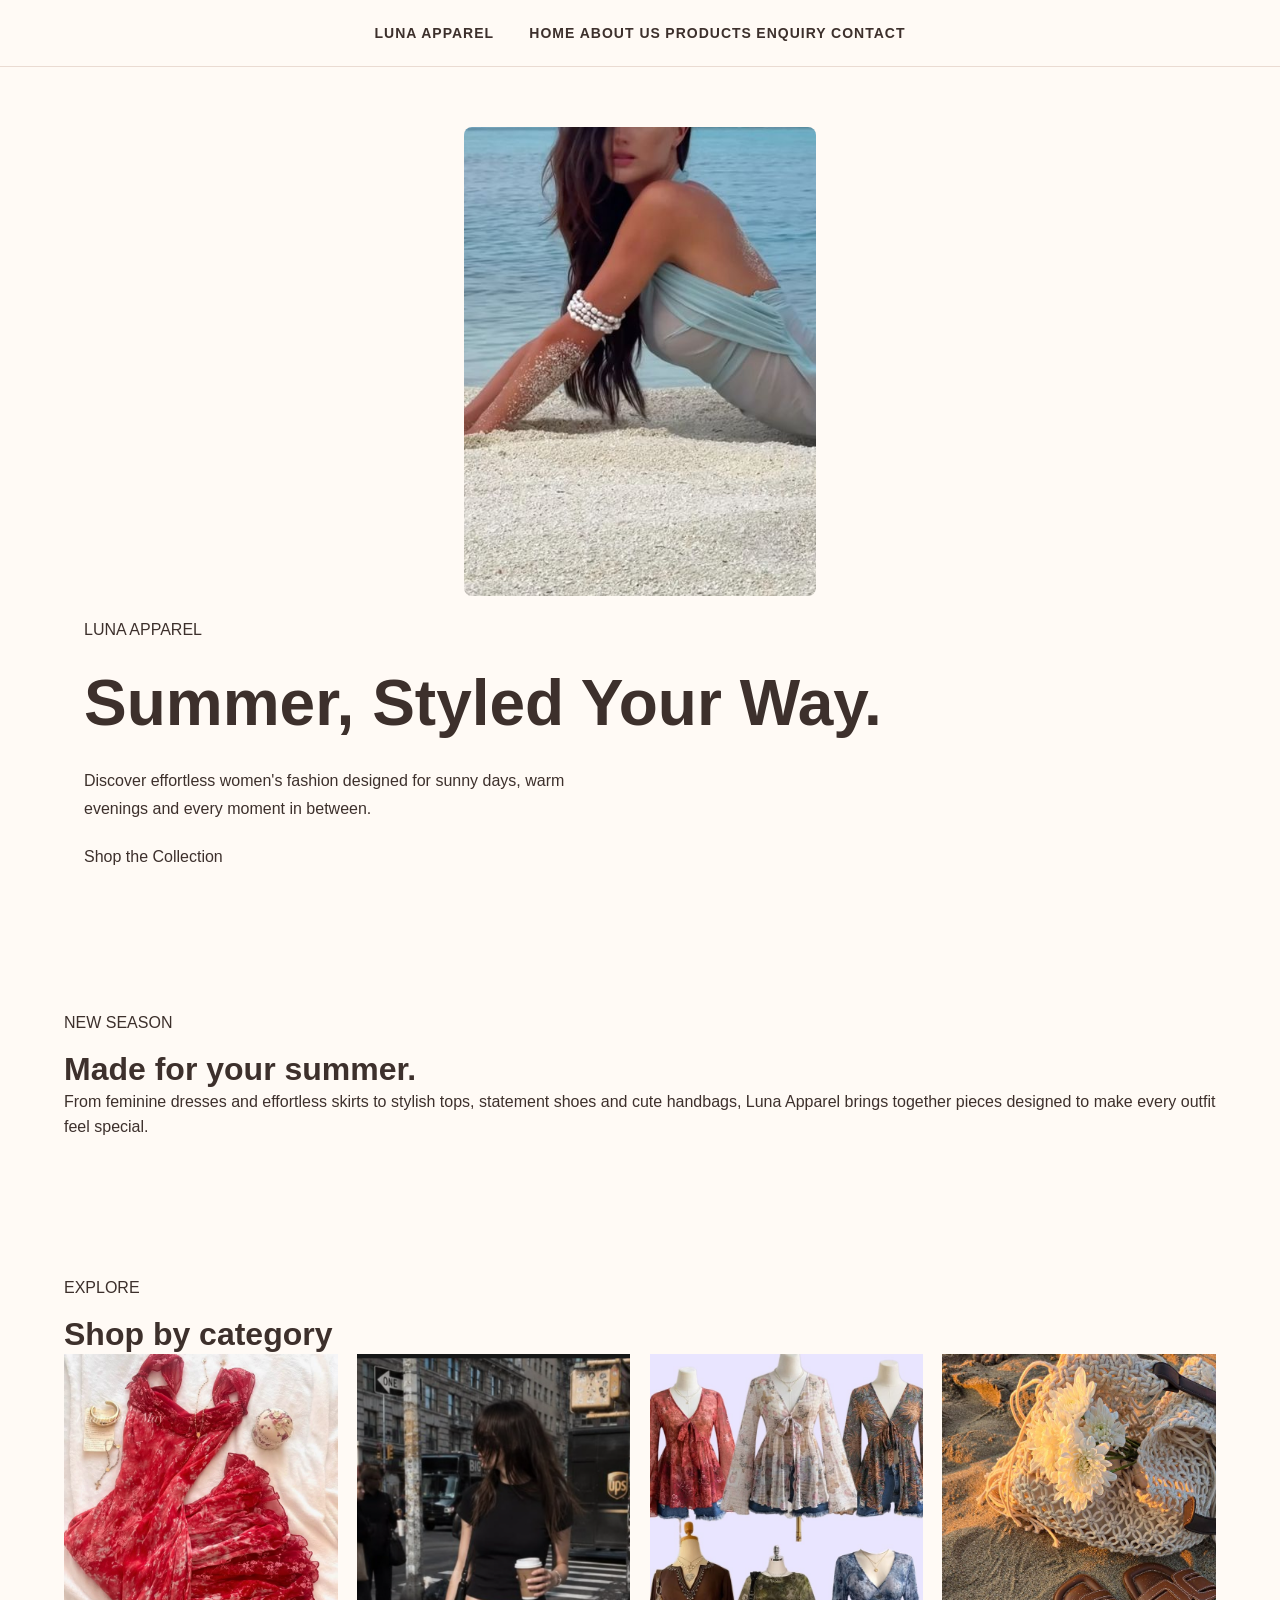
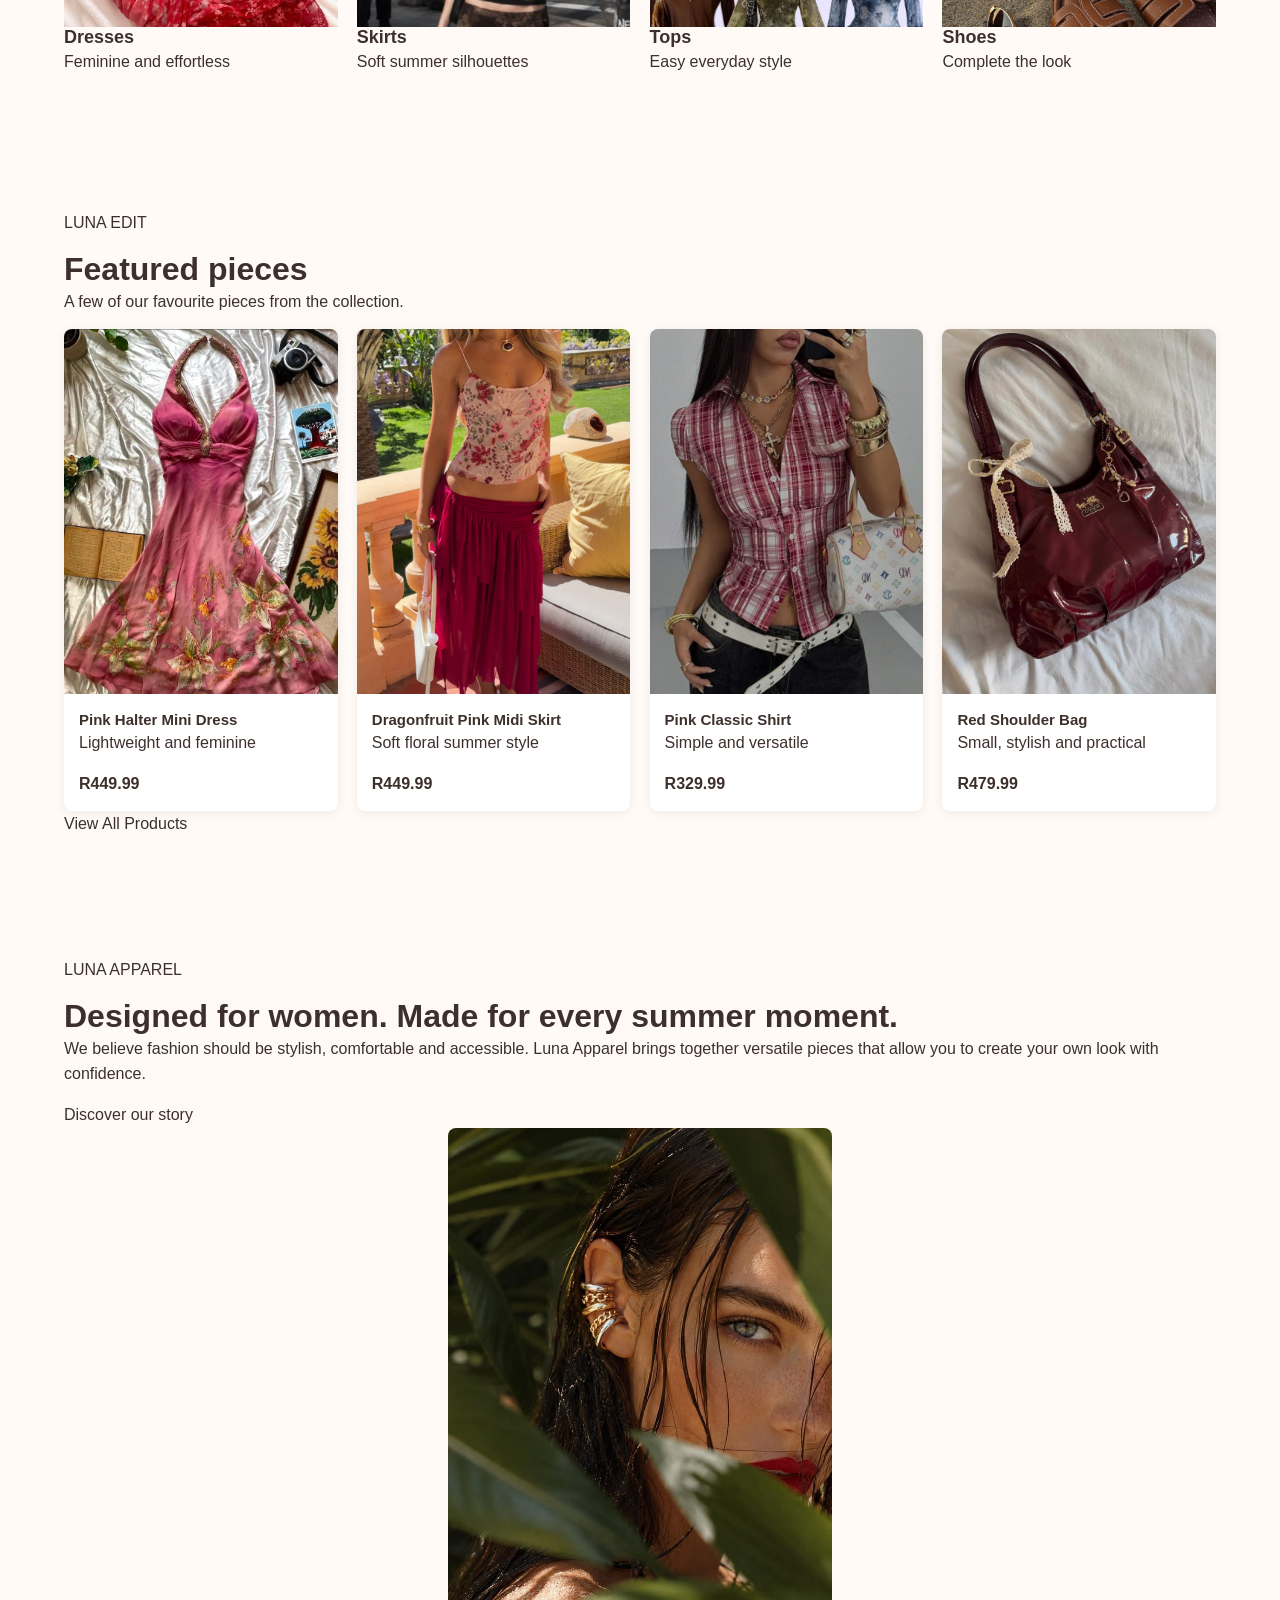
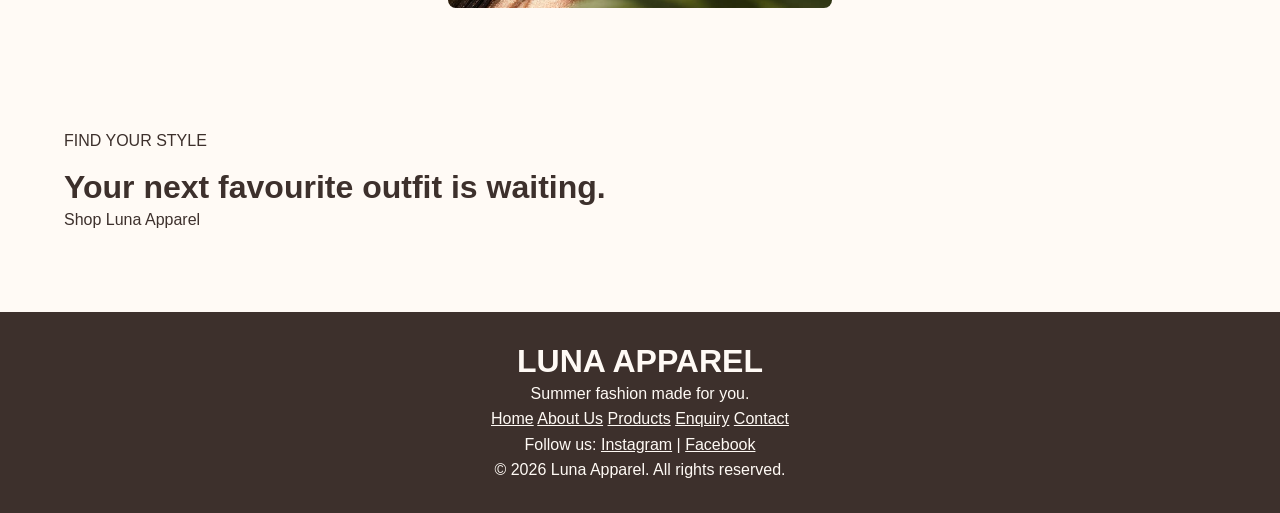
<file: index.html>
<!DOCTYPE html>
<html lang="en">
<head>
    <meta charset="UTF-8">
    <meta name="viewport" content="width=device-width, initial-scale=1.0">

    <title>Luna Apparel | Women's Summer Fashion & Clothing</title>

    <meta name="description" content="Discover stylish women's summer fashion at Luna Apparel. Shop feminine dresses, skirts, tops, shoes and handbags for every occasion.">

    <meta name="keywords" content="Luna Apparel, women's fashion, summer clothing, women's dresses, skirts, summer tops, shoes, handbags">

    <meta name="author" content="Luna Apparel">

    <meta name="robots" content="index, follow">

    <link rel="stylesheet" href="Style.css">
</head>

<body>

    <header class="site-header">
        <nav class="navbar">
            <a href="index.html" class="logo">LUNA APPAREL</a>

            <div class="nav-links">
                <a href="index.html">Home</a>
                <a href="about.html">About Us</a>
                <a href="products.html">Products</a>
                <a href="enquiry.html">Enquiry</a>
                <a href="contact.html">Contact</a>
            </div>
        </nav>
    </header>

    <main>

        <!-- Hero Section -->
        <section class="hero">

            <div class="hero-image">
                <img src="My images/images/Model on sand.jpeg"
                     alt="Women's summer fashion outfit from Luna Apparel">
            </div>

            <div class="hero-content">
                <p class="eyebrow">LUNA APPAREL</p>

                <h1>Summer, Styled Your Way.</h1>

                <p>
                    Discover effortless women's fashion designed for sunny days,
                    warm evenings and every moment in between.
                </p>

                <a href="products.html" class="button">
                    Shop the Collection
                </a>
            </div>

        </section>

        <!-- Introduction -->
        <section class="intro">

            <p class="eyebrow">NEW SEASON</p>

            <h2>Made for your summer.</h2>

            <p>
                From feminine dresses and effortless skirts to stylish tops,
                statement shoes and cute handbags, Luna Apparel brings together
                pieces designed to make every outfit feel special.
            </p>

        </section>

        <!-- Featured Categories -->
        <section class="categories">

            <div class="section-heading">
                <p class="eyebrow">EXPLORE</p>
                <h2>Shop by category</h2>
            </div>

            <div class="category-grid">

                <a href="products.html" class="category-card">
                    <img src="My images/images/red petal dollette ruffle trimmed dress.jpeg"
                         alt="Women's red summer dress">
                    <div>
                        <h3>Dresses</h3>
                        <p>Feminine and effortless</p>
                    </div>
                </a>

                <a href="products.html" class="category-card">
                    <img src="My images/images/BrownSKIRT.png"
                         alt="Brown women's summer skirt">
                    <div>
                        <h3>Skirts</h3>
                        <p>Soft summer silhouettes</p>
                    </div>
                </a>

                <a href="products.html" class="category-card">
                    <img src="My images/images/Summer tops.jpeg"
                         alt="Women's summer tops">
                    <div>
                        <h3>Tops</h3>
                        <p>Easy everyday style</p>
                    </div>
                </a>

                <a href="products.html" class="category-card">
                    <img src="My images/images/Brown flat sandels.jpeg"
                         alt="Brown flat women's sandals">
                    <div>
                        <h3>Shoes</h3>
                        <p>Complete the look</p>
                    </div>
                </a>

            </div>

        </section>

        <!-- Featured Products -->
        <section class="featured">

            <div class="section-heading">
                <p class="eyebrow">LUNA EDIT</p>
                <h2>Featured pieces</h2>
                <p>
                    A few of our favourite pieces from the collection.
                </p>
            </div>

            <div class="product-grid">

                <article class="product-card">
                    <img src="My images/images/pink halter-neck mini dress.jpeg"
                         alt="Pink halter mini dress from Luna Apparel">
                    <div class="product-info">
                        <h3>Pink Halter Mini Dress</h3>
                        <p>Lightweight and feminine</p>
                        <strong>R449.99</strong>
                    </div>
                </article>

                <article class="product-card">
                    <img src="My images/images/Dragonfruit pink Midi Skirt.jpeg"
                         alt="Dragonfruit pink midi skirt from Luna Apparel">
                    <div class="product-info">
                        <h3>Dragonfruit Pink Midi Skirt</h3>
                        <p>Soft floral summer style</p>
                        <strong>R449.99</strong>
                    </div>
                </article>

                <article class="product-card">
                    <img src="My images/images/pink shirt.jpeg"
                         alt="Pink classic summer shirt from Luna Apparel">
                    <div class="product-info">
                        <h3>Pink Classic Shirt</h3>
                        <p>Simple and versatile</p>
                        <strong>R329.99</strong>
                    </div>
                </article>

                <article class="product-card">
                    <img src="My images/images/Red Shoulder bag.jpeg"
                         alt="Red shoulder handbag from Luna Apparel">
                    <div class="product-info">
                        <h3>Red Shoulder Bag</h3>
                        <p>Small, stylish and practical</p>
                        <strong>R479.99</strong>
                    </div>
                </article>

            </div>

            <a href="products.html" class="button secondary-button">
                View All Products
            </a>

        </section>

        <!-- Brand Statement -->
        <section class="brand-story">

            <div class="brand-story-text">
                <p class="eyebrow">LUNA APPAREL</p>

                <h2>Designed for women. Made for every summer moment.</h2>

                <p>
                    We believe fashion should be stylish, comfortable and
                    accessible. Luna Apparel brings together versatile pieces
                    that allow you to create your own look with confidence.
                </p>

                <a href="about.html" class="text-link">
                    Discover our story
                </a>
            </div>

            <div class="brand-story-image">
                <img src="My images/images/Model in nature'.jpeg"
                     alt="Model wearing a Luna Apparel summer outfit">
            </div>

        </section>

        <!-- Call to Action -->
        <section class="cta">

            <p class="eyebrow">FIND YOUR STYLE</p>

            <h2>Your next favourite outfit is waiting.</h2>

            <a href="products.html" class="button">
                Shop Luna Apparel
            </a>

        </section>

    </main>

    <!-- Footer -->
    <footer class="site-footer">

        <div>
            <h2>LUNA APPAREL</h2>
            <p>Summer fashion made for you.</p>
        </div>

        <div class="footer-links">
            <a href="index.html">Home</a>
            <a href="about.html">About Us</a>
            <a href="products.html">Products</a>
            <a href="enquiry.html">Enquiry</a>
            <a href="contact.html">Contact</a>
        </div>

        <p>
            Follow us:
            <a href="https://www.instagram.com/" target="_blank" rel="noopener">Instagram</a> |
            <a href="https://www.facebook.com/" target="_blank" rel="noopener">Facebook</a>
        </p>

        <p class="copyright">
            &copy; 2026 Luna Apparel. All rights reserved.
        </p>

    </footer>

    <script src="script.js"></script>

</body>
</html>
</file>
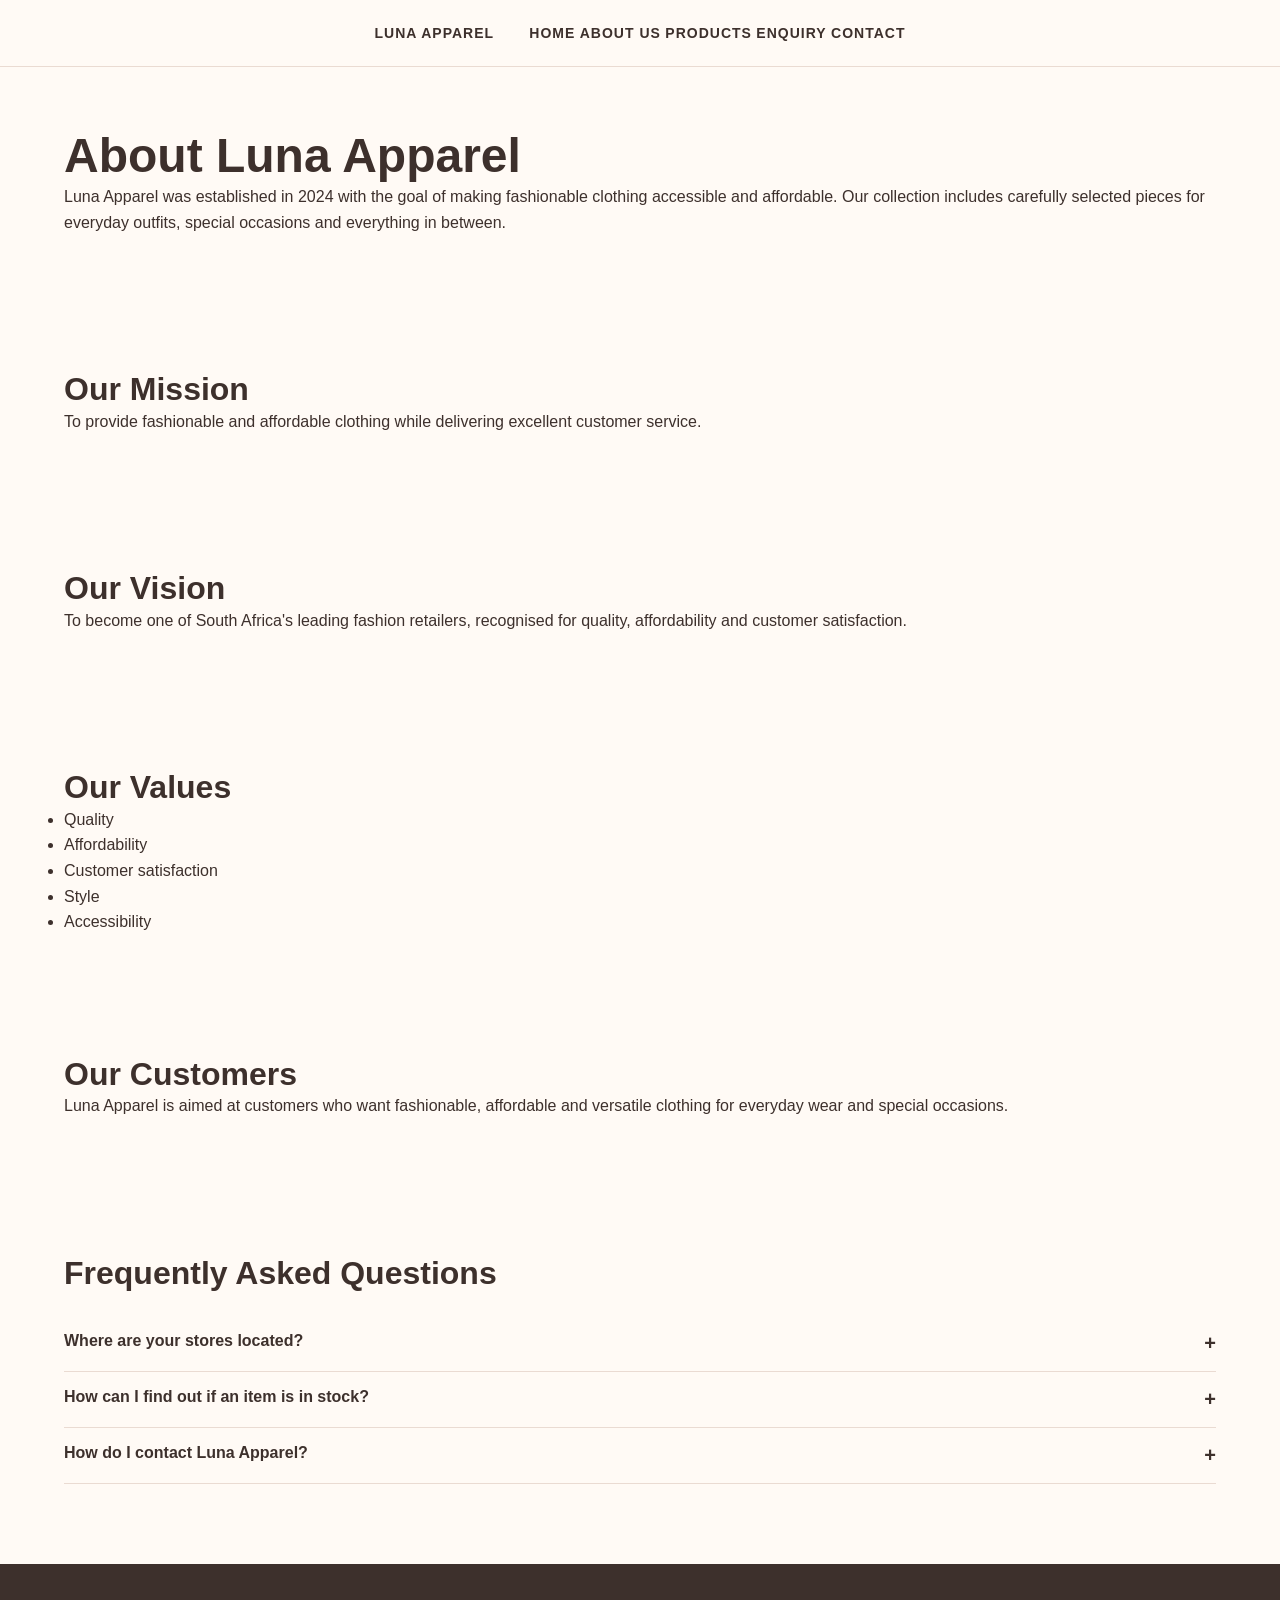
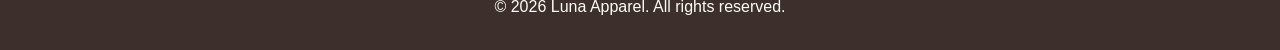
<file: about.html>
<!DOCTYPE html>
<html lang="en">
<head>
    <meta charset="UTF-8">
    <meta name="viewport" content="width=device-width, initial-scale=1.0">

    <title>About Luna Apparel | Our Story, Mission and Values</title>

    <meta name="description" content="Learn about Luna Apparel, a South African fashion brand established in 2024, offering stylish and affordable clothing for everyday wear and special occasions.">

    <meta name="keywords" content="About Luna Apparel, South African fashion brand, affordable women's clothing, Luna Apparel mission, fashion retailer">

    <meta name="author" content="Luna Apparel">

    <meta name="robots" content="index, follow">

    <link rel="stylesheet" href="Style.css">
</head>

<body>

    <!-- Main Navigation -->
    <header class="site-header">
        <nav class="navbar">
            <a href="index.html" class="logo">LUNA APPAREL</a>

            <div class="nav-links">
                <a href="index.html">Home</a>
                <a href="about.html">About Us</a>
                <a href="products.html">Products</a>
                <a href="enquiry.html">Enquiry</a>
                <a href="contact.html">Contact</a>
            </div>
        </nav>
    </header>

    <main>

        <!-- About Luna Apparel -->
        <section>
            <h1>About Luna Apparel</h1>

            <p>
                Luna Apparel was established in 2024 with the goal of making
                fashionable clothing accessible and affordable. Our collection
                includes carefully selected pieces for everyday outfits,
                special occasions and everything in between.
            </p>
        </section>

        <!-- Mission -->
        <section>
            <h2>Our Mission</h2>

            <p>
                To provide fashionable and affordable clothing while delivering
                excellent customer service.
            </p>
        </section>

        <!-- Vision -->
        <section>
            <h2>Our Vision</h2>

            <p>
                To become one of South Africa's leading fashion retailers,
                recognised for quality, affordability and customer satisfaction.
            </p>
        </section>

        <!-- Values -->
        <section>
            <h2>Our Values</h2>

            <ul>
                <li>Quality</li>
                <li>Affordability</li>
                <li>Customer satisfaction</li>
                <li>Style</li>
                <li>Accessibility</li>
            </ul>
        </section>

        <!-- Target Customers -->
        <section>
            <h2>Our Customers</h2>

            <p>
                Luna Apparel is aimed at customers who want fashionable,
                affordable and versatile clothing for everyday wear and
                special occasions.
            </p>
        </section>

                <section class="faq-section">
            <h2>Frequently Asked Questions</h2>

            <div class="accordion-item">
                <h3>
                    <button class="accordion-button" id="faq1-btn" aria-expanded="false" aria-controls="faq1">
                        Where are your stores located?
                    </button>
                </h3>
                <div class="accordion-panel" id="faq1" hidden>
                    <p>We have stores in Sea Point, Cape Town and in Johannesburg, Gauteng.</p>
                </div>
            </div>

            <div class="accordion-item">
                <h3>
                    <button class="accordion-button" id="faq2-btn" aria-expanded="false" aria-controls="faq2">
                        How can I find out if an item is in stock?
                    </button>
                </h3>
                <div class="accordion-panel" id="faq2" hidden>
                    <p>Use our <a href="enquiry.html">enquiry form</a> to see the price and availability of any product.</p>
                </div>
            </div>

            <div class="accordion-item">
                <h3>
                    <button class="accordion-button" id="faq3-btn" aria-expanded="false" aria-controls="faq3">
                        How do I contact Luna Apparel?
                    </button>
                </h3>
                <div class="accordion-panel" id="faq3" hidden>
                    <p>Email hello@lunaapparel.co.za or use the <a href="contact.html">contact page</a>.</p>
                </div>
            </div>
        </section>

    </main>

    <!-- Footer -->
    <footer class="site-footer">
        <p>&copy; 2026 Luna Apparel. All rights reserved.</p>
    </footer>

    <script src="script.js"></script>

</body>
</html>
</file>
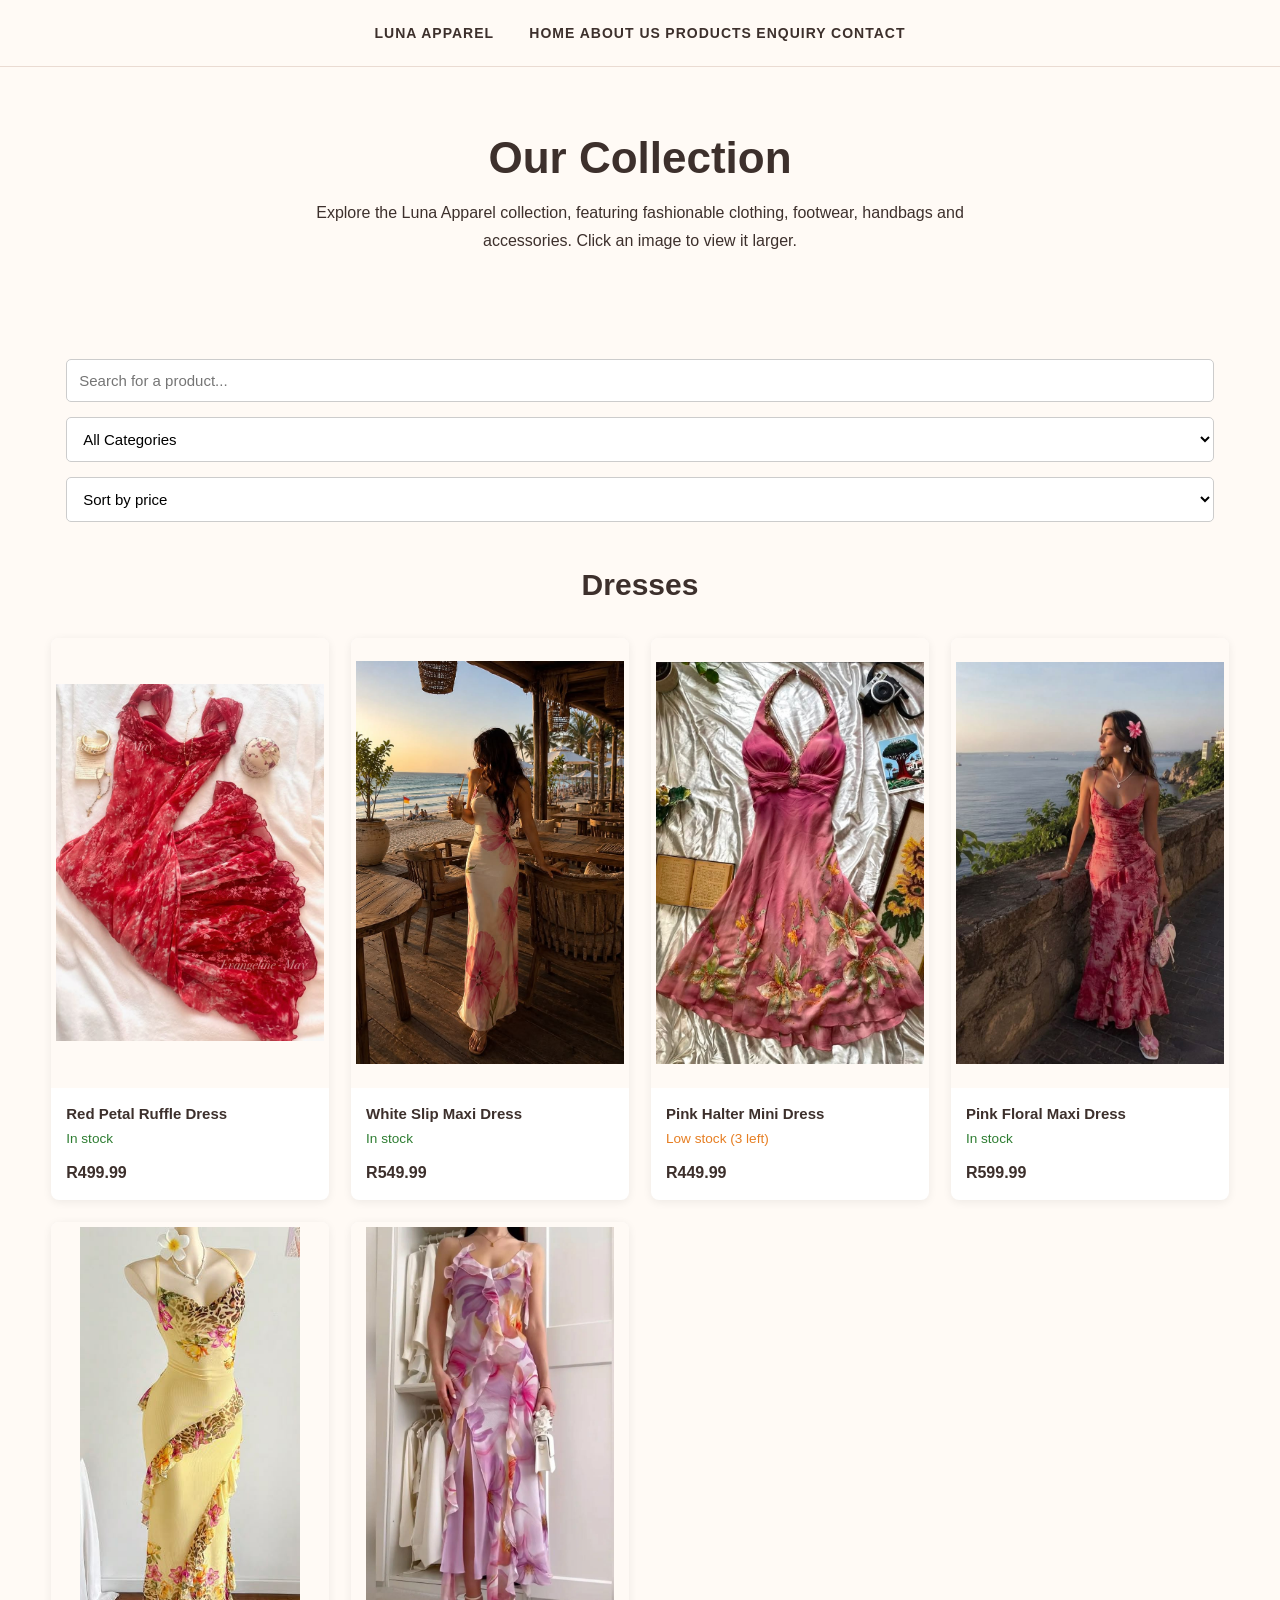
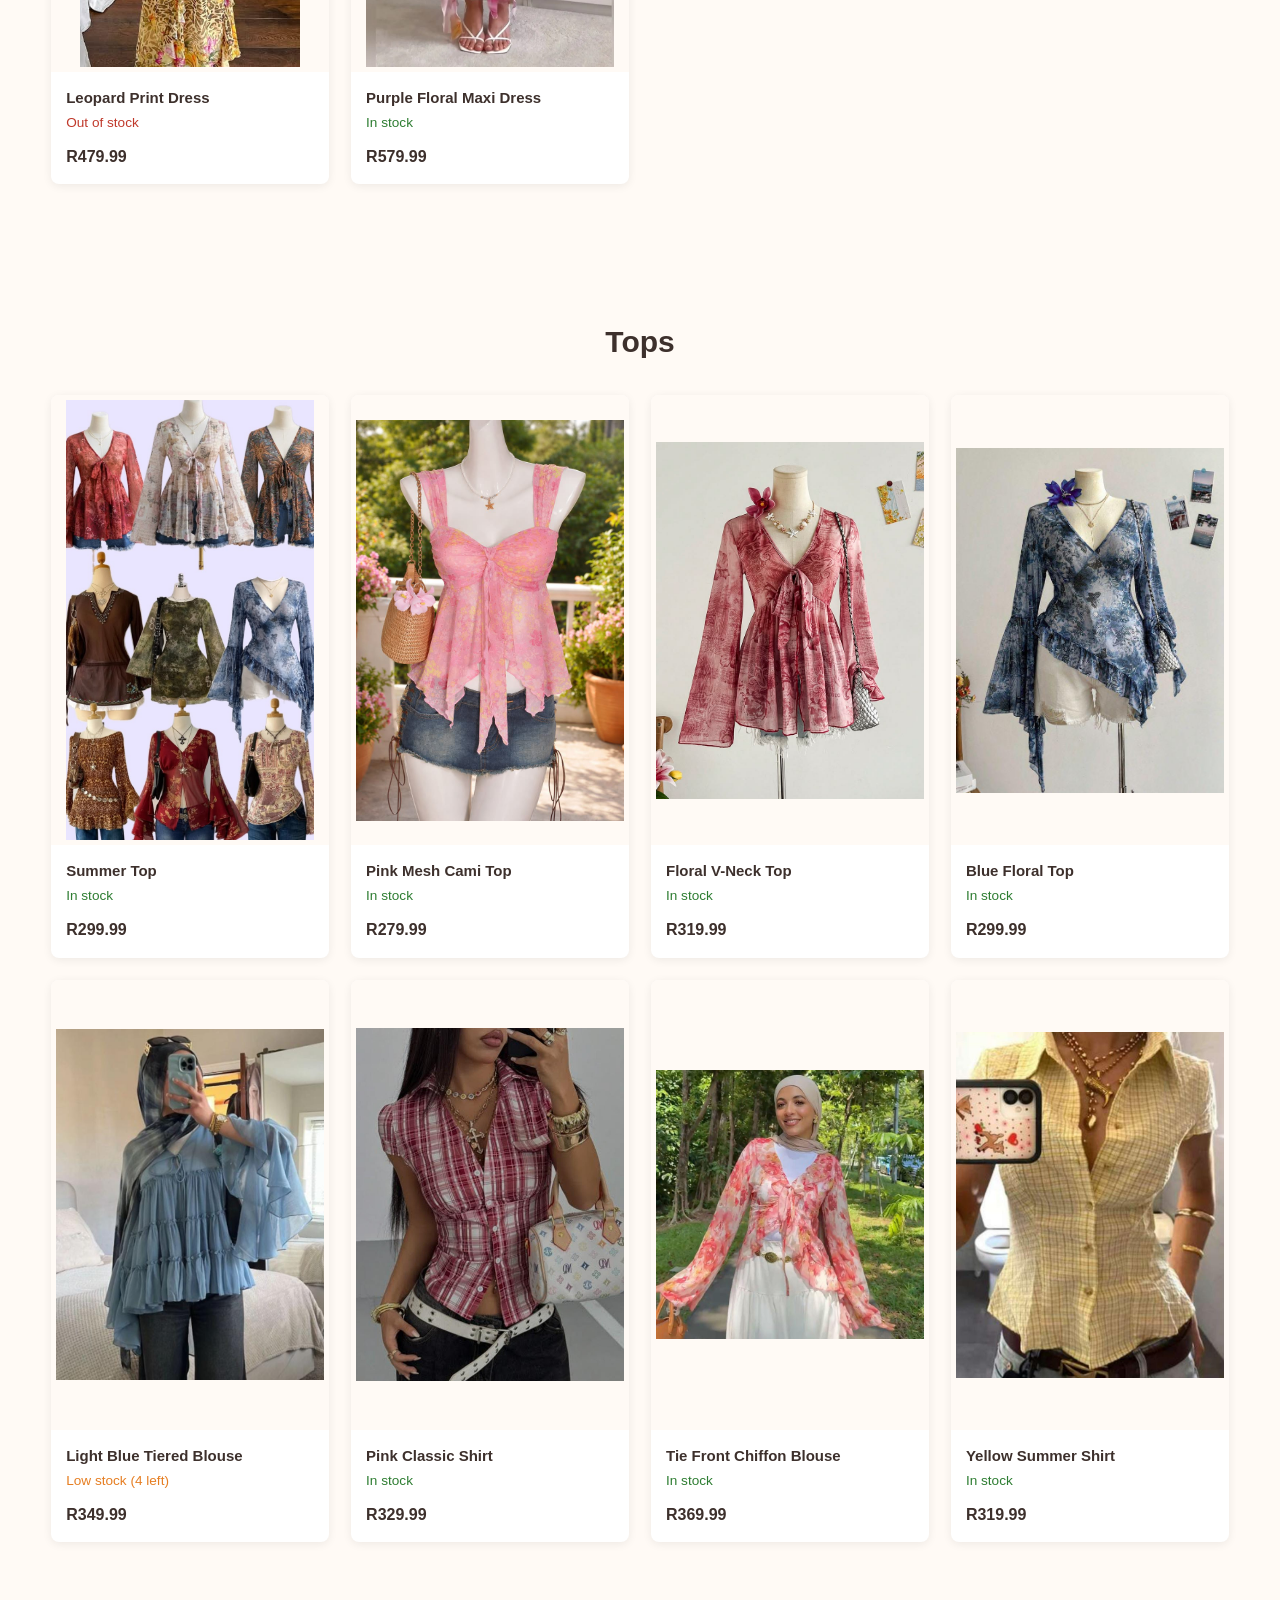
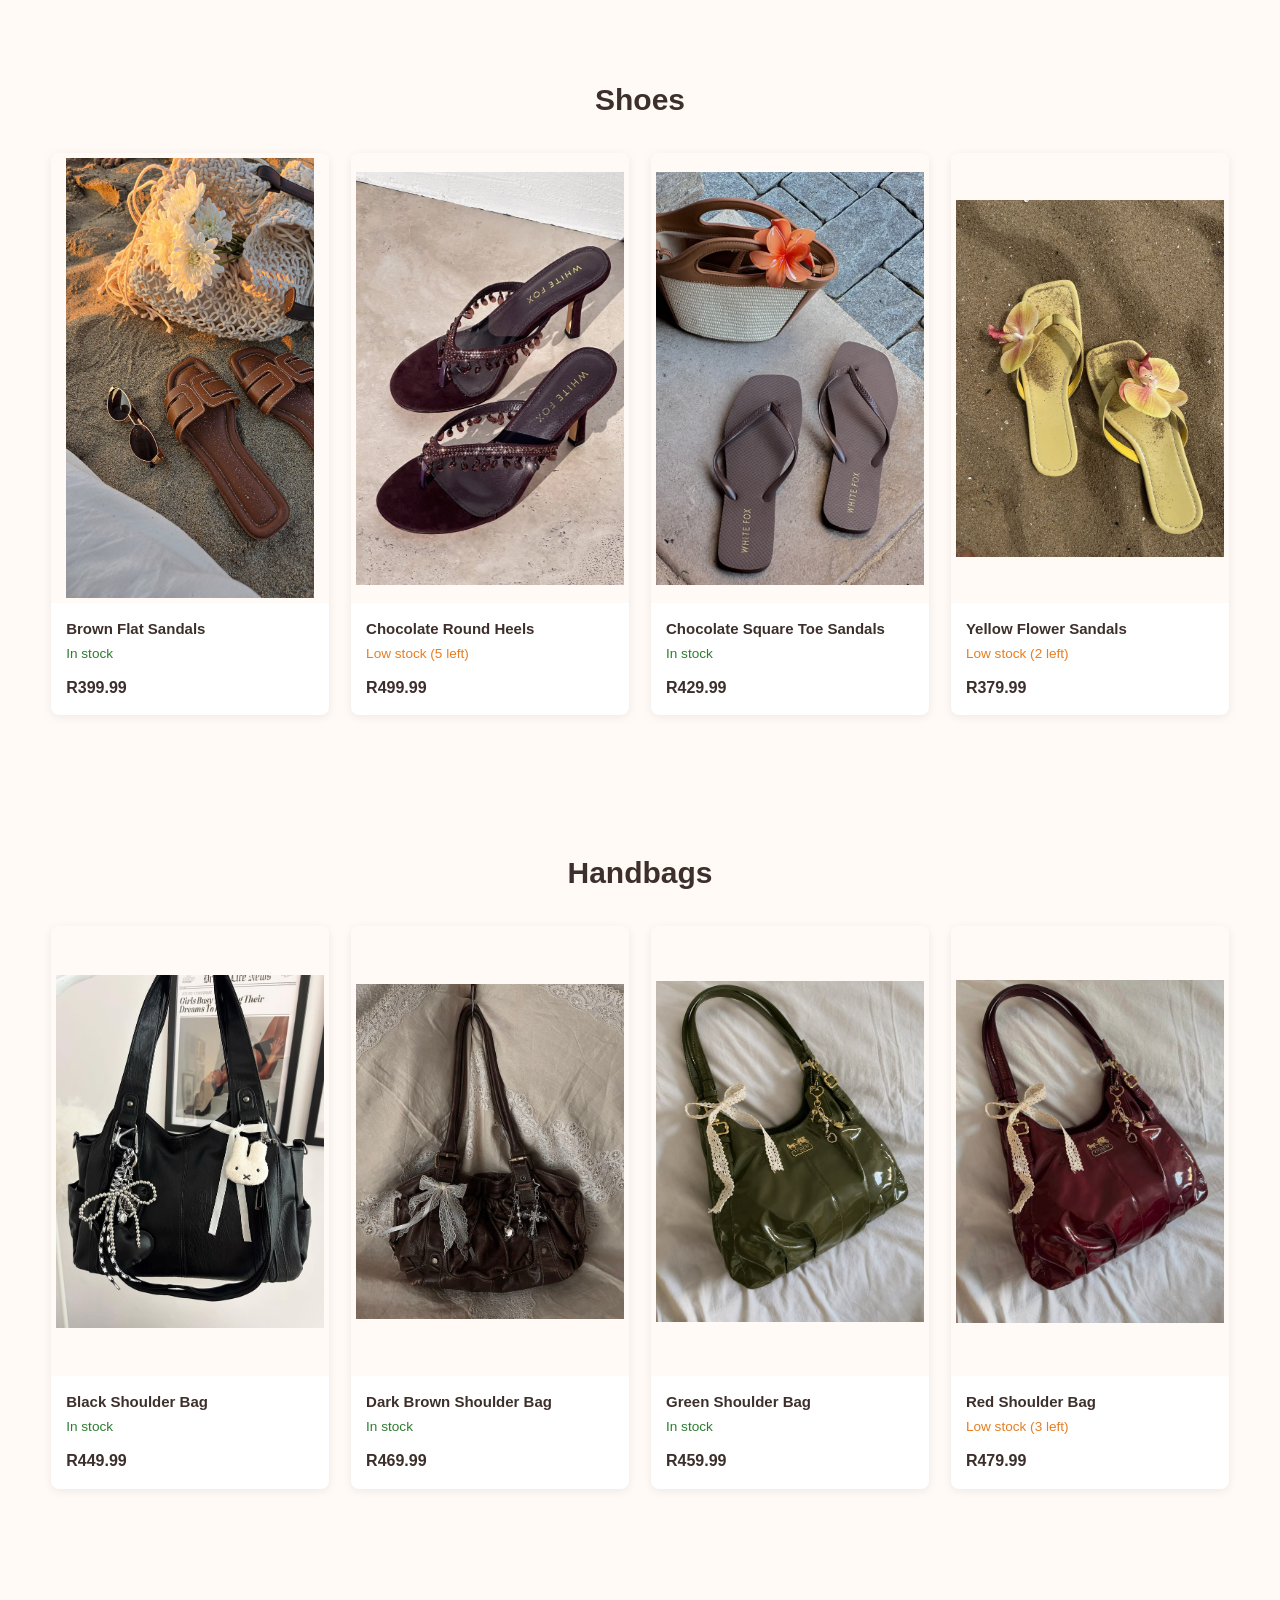
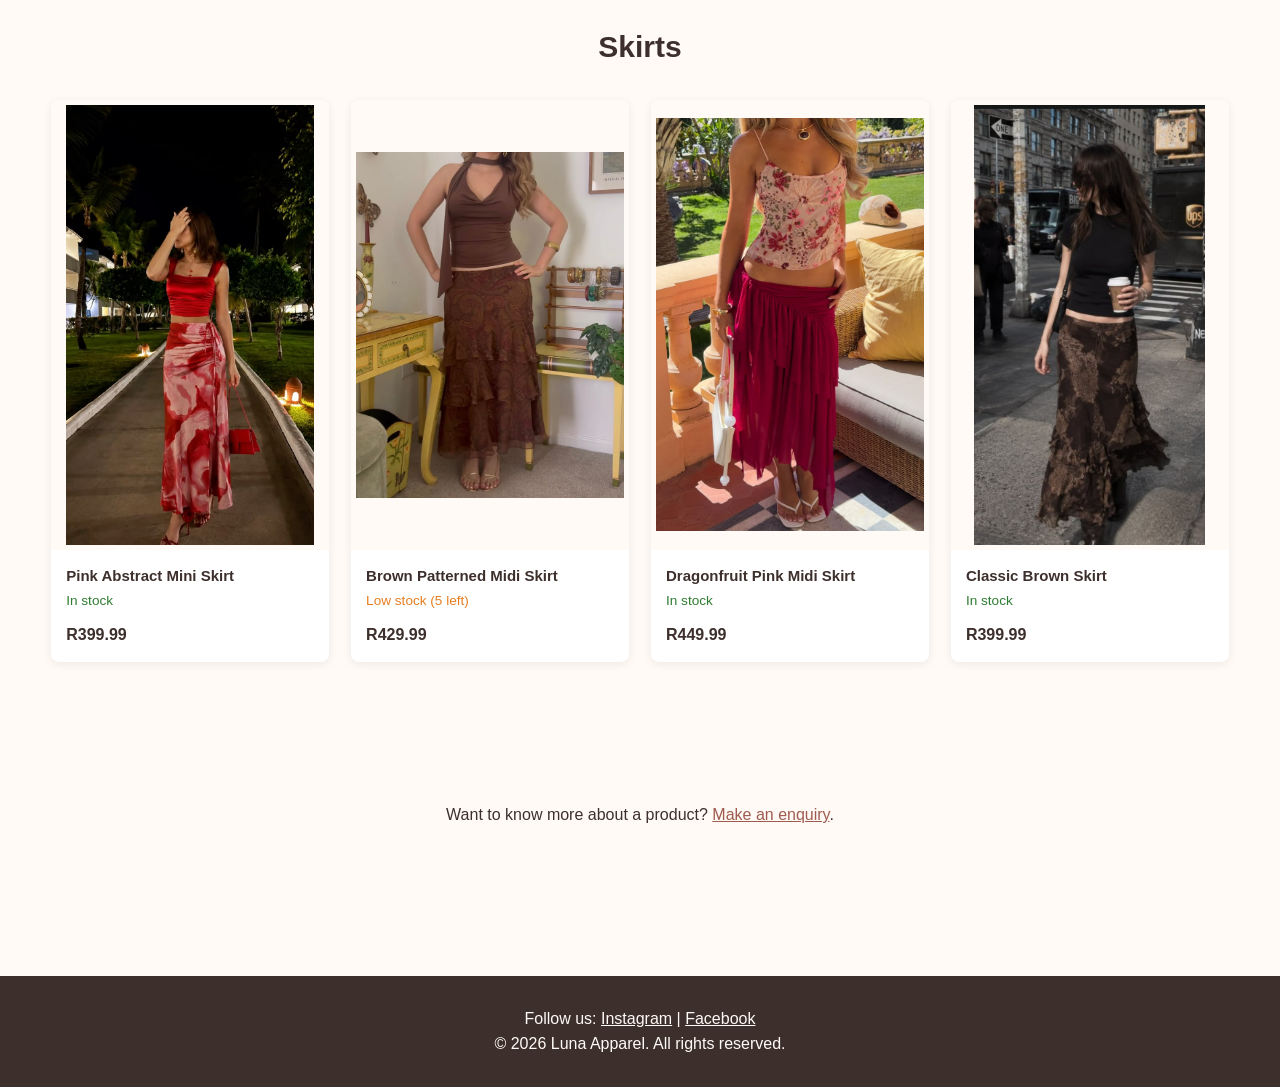
<file: products.html>
<!DOCTYPE html>
<html lang="en">

<head>
    <meta charset="UTF-8">
    <meta name="viewport" content="width=device-width, initial-scale=1.0">

    <title>Women's Dresses, Tops, Shoes &amp; Handbags | Luna Apparel Products</title>

    <meta name="description" content="Browse the Luna Apparel collection of women's summer dresses, tops, skirts, sandals and handbags. Search, filter and sort affordable South African fashion.">
    <meta name="keywords" content="Luna Apparel products, women's dresses, summer tops, skirts, sandals, handbags, affordable fashion South Africa">
    <meta name="author" content="Luna Apparel">
    <meta name="robots" content="index, follow">

    <link rel="stylesheet" href="Style.css">
</head>

<body>

    <header class="site-header">
        <nav class="navbar">
            <a href="index.html" class="logo">LUNA APPAREL</a>
            <div class="nav-links">
                <a href="index.html">Home</a>
                <a href="about.html">About Us</a>
                <a href="products.html">Products</a>
                <a href="enquiry.html">Enquiry</a>
                <a href="contact.html">Contact</a>
            </div>
        </nav>
    </header>

    <main class="products-page">

        <section class="products-intro">
            <h1>Our Collection</h1>
            <p>
                Explore the Luna Apparel collection, featuring fashionable clothing,
                footwear, handbags and accessories. Click an image to view it larger.
            </p>
        </section>

        <div id="productList">
            <noscript><p>Please enable JavaScript to view our products.</p></noscript>
        </div>

        <p class="products-enquiry-link">
            Want to know more about a product?
            <a href="enquiry.html">Make an enquiry</a>.
        </p>

    </main>

    <footer class="site-footer">
        <p>
            Follow us:
            <a href="https://www.instagram.com/" target="_blank" rel="noopener">Instagram</a> |
            <a href="https://www.facebook.com/" target="_blank" rel="noopener">Facebook</a>
        </p>
        <p>&copy; 2026 Luna Apparel. All rights reserved.</p>
    </footer>

    <script src="script.js"></script>

</body>
</html>
</file>
<file: Style.css>
/* =========================================
   LUNA APPAREL
   COMPLETE STYLE SHEET - PART 3
========================================= */


/* =========================================
   1. BASIC RESET
========================================= */

* {
    box-sizing: border-box;
    margin: 0;
    padding: 0;
}

html {
    scroll-behavior: smooth;
    font-size: 16px;
}

body {
    font-family: Arial, Helvetica, sans-serif;
    background-color: #fffaf5;
    color: #3d302c;
    line-height: 1.6;
}

img {
    max-width: 100%;
    display: block;
}

a {
    color: inherit;
    text-decoration: none;
}


/* =========================================
   2. NAVIGATION
========================================= */

header {
    background-color: #fffaf5;
    border-bottom: 1px solid #eadbd2;
    padding: 1.25rem 5%;
    position: sticky;
    top: 0;
    z-index: 1000;
}

nav {
    display: flex;
    justify-content: center;
    align-items: center;
    gap: 2.2rem;
    flex-wrap: wrap;
}

nav a {
    font-size: 0.875rem;
    font-weight: 600;
    letter-spacing: 0.0625rem;
    text-transform: uppercase;
    transition: color 0.3s ease;
}

nav a:hover {
    color: #c97968;
}


/* =========================================
   3. GENERAL PAGE STYLING
========================================= */

main {
    width: 90%;
    max-width: 75rem;
    margin: 0 auto;
}

section {
    padding: 3.75rem 0;
}

h1,
h2,
h3 {
    line-height: 1.2;
    font-weight: 600;
}

h1 {
    font-size: 3rem;
}

h2 {
    font-size: 2rem;
}

h3 {
    font-size: 1.125rem;
}

p {
    margin-bottom: 0.9375rem;
}


/* =========================================
   4. BUTTONS
========================================= */

button {
    border: none;
    cursor: pointer;
    margin-top: 1.25rem;
    padding: 0.875rem 1.5625rem;
    border-radius: 1.875rem;
    background-color: #c97968;
    color: white;
    font-weight: 600;
    font-family: inherit;
    transition: background-color 0.3s ease;
}

button:hover {
    background-color: #9f5b4e;
}

button:disabled {
    opacity: 0.65;
    cursor: not-allowed;
}


/* =========================================
   5. HOME PAGE
========================================= */

.home-hero {
    min-height: 33.75rem;
    display: grid;
    grid-template-columns: 1fr 0.8fr;
    align-items: center;
    gap: 3.125rem;
    padding: 3.125rem 0;
}

.hero-content {
    padding: 1.25rem;
}

.hero-small-text {
    color: #c97968;
    font-size: 0.8125rem;
    font-weight: bold;
    letter-spacing: 0.1875rem;
    margin-bottom: 0.9375rem;
}

.hero-content h1 {
    font-size: clamp(2.625rem, 5vw, 4.375rem);
    margin-bottom: 1.5625rem;
}

.hero-content > p:not(.hero-small-text) {
    max-width: 31.25rem;
    font-size: 1rem;
    line-height: 1.8;
    margin-bottom: 1.25rem;
}


/* Home button */

.hero-button {
    margin-top: 0.625rem;
    padding: 0.8125rem 1.6875rem;
    background-color: #c97968;
    color: white;
    border-radius: 1.875rem;
    font-weight: 600;
    transition: background-color 0.3s ease, transform 0.3s ease;
}

.hero-button:hover {
    background-color: #9f5b4e;
    transform: translateY(-0.1875rem);
}


/* Home image */

.hero-image {
    width: 100%;
    max-width: 24.375rem;
    height: 29.375rem;
    margin: 0 auto;
    overflow: hidden;
    border-radius: 0.5rem;
}

.hero-image img {
    width: 100%;
    height: 100%;
    object-fit: cover;
    object-position: center;
}


/* Featured section */

.featured-section {
    text-align: center;
    padding: 3.125rem 0 5rem;
}

.featured-section h2 {
    margin-bottom: 0.9375rem;
}

.featured-section p {
    max-width: 40.625rem;
    margin: 0 auto;
    line-height: 1.8;
}


/* =========================================
   6. PRODUCTS PAGE
========================================= */

.products-page {
    width: 92%;
    max-width: 78.125rem;
    margin: 0 auto;
    padding: 1.25rem 0 5rem;
}

.products-intro {
    text-align: center;
    padding: 2.8125rem 0 3.75rem;
}

.products-intro h1 {
    font-size: 2.75rem;
    margin-bottom: 0.9375rem;
}

.products-intro p {
    max-width: 40.625rem;
    margin: 0 auto;
    line-height: 1.7;
}


/* Product categories */

.product-category {
    padding: 0;
    margin-bottom: 8.75rem;
}

.product-category h2 {
    text-align: center;
    font-size: 1.875rem;
    margin-bottom: 2.1875rem;
}


/* Product grid */

.product-grid {
    display: grid;
    grid-template-columns: repeat(4, 1fr);
    gap: 1.375rem;
}


/* Product cards */

.product-card {
    background-color: white;
    border-radius: 0.5rem;
    overflow: hidden;
    box-shadow: 0 0.125rem 0.625rem rgba(0, 0, 0, 0.07);
    display: flex;
    flex-direction: column;
    transition: transform 0.3s ease, box-shadow 0.3s ease;
}

.product-card:hover {
    transform: translateY(-0.3125rem);
    box-shadow: 0 0.4375rem 1.125rem rgba(0, 0, 0, 0.12);
}


/* Product images */

.product-card img {
    width: 100%;
    height: 28.125rem;
    object-fit: contain;
    object-position: center center;
    background-color: #fffaf5;
    display: block;
    padding: 0.3125rem;
    transition: transform 0.3s ease;
}

.product-card img:hover {
    transform: scale(1.04);
}


/* Product information */

.product-info {
    padding: 0.9375rem;
    min-height: 6.25rem;
    display: flex;
    flex-direction: column;
}

.product-info h3 {
    font-size: 0.9375rem;
    font-weight: 600;
    line-height: 1.4;
    margin: 0;
}

.product-info .price {
    margin-top: auto;
    margin-bottom: 0;
    padding-top: 0.625rem;
    font-size: 1rem;
    font-weight: bold;
}


/* Product search and filters */

.product-controls {
    display: flex;
    justify-content: center;
    flex-wrap: wrap;
    gap: 15px;
    margin: 30px auto;
    padding: 15px;
}

.product-controls input,
.product-controls select {
    padding: 12px;
    border: 1px solid #ccc;
    border-radius: 5px;
    font-size: 15px;
    background-color: white;
}

.product-controls input {
    min-width: 220px;
}


/* =========================================
   7. FORMS
========================================= */

form {
    max-width: 40.625rem;
    margin-top: 1.875rem;
}

label {
    display: block;
    margin-top: 0.9375rem;
    margin-bottom: 0.3125rem;
    font-weight: 600;
}

input,
textarea,
select {
    width: 100%;
    padding: 0.875rem;
    border: 1px solid #d8c6bd;
    border-radius: 0.375rem;
    background-color: white;
    font-family: inherit;
    font-size: 1rem;
}

input:focus,
textarea:focus,
select:focus {
    outline: 2px solid #c97968;
    border-color: #c97968;
}

textarea {
    resize: vertical;
}


/* =========================================
   8. CONTACT PAGE
========================================= */

.contact-page {
    padding-bottom: 2rem;
}

.contact-intro {
    text-align: center;
    padding: 3rem 0 2rem;
}

.contact-intro h1 {
    margin-bottom: 0.75rem;
}

.contact-intro p {
    max-width: 40rem;
    margin: 0 auto;
}

.contact-layout {
    display: grid;
    grid-template-columns: 1fr 1fr;
    gap: 3rem;
    padding: 1rem 0 2.5rem;
}

.contact-details,
.contact-form-section {
    background-color: white;
    padding: 2rem;
    border-radius: 0.5rem;
    box-shadow: 0 0.125rem 0.625rem rgba(0, 0, 0, 0.06);
}

.contact-details h2,
.contact-form-section h2 {
    font-size: 1.5rem;
    margin-bottom: 1.25rem;
}

.contact-details h3 {
    font-size: 1rem;
    margin-top: 1rem;
    margin-bottom: 0.25rem;
}

.contact-details p {
    margin-bottom: 0.5rem;
}

.contact-form-section form {
    margin-top: 0;
    max-width: none;
}

.location-section {
    padding: 1rem 0 3rem;
}

.location-section h2 {
    text-align: center;
    font-size: 1.5rem;
    margin-bottom: 1rem;
}

.location-section iframe {
    display: block;
    border-radius: 0.5rem;
}


/* =========================================
   9. CONFIRMATION POPUPS
========================================= */

/* Hide both popups when the page first loads */

#enquiryPopup,
#contactPopup {
    display: none !important;
    position: fixed;
    inset: 0;
    z-index: 10000;
    background-color: rgba(0, 0, 0, 0.65);
    justify-content: center;
    align-items: center;
    padding: 1rem;
}

/* JavaScript adds the show class after successful submission */

#enquiryPopup.show,
#contactPopup.show {
    display: flex !important;
}

/* Popup content */

#enquiryPopup .enquiry-popup-content,
#contactPopup .contact-popup-content {
    background-color: #fffaf5;
    color: #3d302c;
    padding: 2rem;
    border-radius: 0.5rem;
    width: 100%;
    max-width: 30rem;
    text-align: center;
    box-shadow: 0 0.25rem 1rem rgba(0, 0, 0, 0.2);
}

#enquiryPopup h2,
#contactPopup h2 {
    margin-bottom: 1rem;
}

#enquiryPopup p,
#contactPopup p {
    line-height: 1.7;
}

/* Contact email preview */

#contactPopup textarea {
    width: 100%;
    min-height: 150px;
    margin-top: 1rem;
    border: 1px solid #d8c6bd;
    border-radius: 0.375rem;
    padding: 0.75rem;
    background-color: white;
    color: #3d302c;
    resize: vertical;
}

/* Popup links and buttons */

#contactPopup a {
    display: inline-block;
    margin: 0.75rem;
    color: #9f5b4e;
    text-decoration: underline;
    font-weight: 600;
}


/* =========================================
   10. PRODUCT IMAGE LIGHTBOX
========================================= */

.lightbox {
    position: fixed;
    inset: 0;
    background: rgba(0, 0, 0, 0.9);
    display: flex;
    justify-content: center;
    align-items: center;
    z-index: 9999;
    padding: 30px;
}

.lightbox img {
    max-width: 90%;
    max-height: 85vh;
    object-fit: contain;
}

.lightbox-close {
    position: absolute;
    top: 20px;
    right: 35px;
    color: white;
    font-size: 40px;
    cursor: pointer;
}


/* =========================================
   11. FOOTER
========================================= */

footer {
    margin-top: 1.25rem;
    padding: 1.875rem 5%;
    background-color: #3d302c;
    color: #fffaf5;
    text-align: center;
}

footer p {
    margin: 0 auto;
}


/* =========================================
   12. TABLET RESPONSIVENESS
========================================= */

@media (max-width: 56.25rem) {

    .product-grid {
        grid-template-columns: repeat(3, 1fr);
    }

}


/* =========================================
   13. SMALL TABLET RESPONSIVENESS
========================================= */

@media (max-width: 48rem) {

    header {
        padding: 1rem 4%;
    }

    nav {
        gap: 0.75rem 1.25rem;
    }

    nav a {
        font-size: 0.75rem;
    }

    main {
        width: 92%;
    }

    /* Home */

    .home-hero {
        grid-template-columns: 1fr;
        text-align: center;
        gap: 1.875rem;
        padding: 2.1875rem 0;
    }

    .hero-content {
        padding: 0.625rem;
    }

    .hero-content > p:not(.hero-small-text) {
        margin-left: auto;
        margin-right: auto;
    }

    .hero-image {
        width: 75%;
        height: 26.25rem;
    }

    /* Products */

    .product-grid {
        grid-template-columns: repeat(2, 1fr);
    }

    .product-category {
        margin-bottom: 6.875rem;
    }

    /* Contact */

    .contact-layout {
        grid-template-columns: 1fr;
        gap: 1.5rem;
    }

    .contact-details,
    .contact-form-section {
        padding: 1.5rem;
    }

}


/* =========================================
   14. MOBILE RESPONSIVENESS
========================================= */

@media (max-width: 30rem) {

    header {
        padding: 0.875rem 4%;
    }

    nav {
        gap: 0.5rem 0.9375rem;
    }

    nav a {
        font-size: 0.6875rem;
    }

    /* General */

    section {
        padding: 2.5rem 0;
    }

    h1 {
        font-size: 2.375rem;
    }

    h2 {
        font-size: 1.6875rem;
    }

    /* Home */

    .home-hero {
        padding: 1.5625rem 0;
    }

    .hero-content h1 {
        font-size: 2.5rem;
    }

    .hero-image {
        width: 85%;
        height: 23.75rem;
    }

    /* Products */

    .products-page {
        width: 92%;
    }

    .products-intro {
        padding: 2.1875rem 0 2.8125rem;
    }

    .products-intro h1 {
        font-size: 2.125rem;
    }

    .product-category {
        margin-bottom: 5.625rem;
    }

    .product-category h2 {
        font-size: 1.6875rem;
        margin-bottom: 1.5625rem;
    }

    .product-grid {
        grid-template-columns: repeat(2, 1fr);
        gap: 0.75rem;
    }

    .product-card img {
        width: 100%;
        height: 28.125rem;
        object-fit: contain;
        object-position: center center;
        padding: 0.3125rem;
    }

    .product-info {
        padding: 0.75rem;
        min-height: 5.625rem;
    }

    .product-info h3 {
        font-size: 0.875rem;
    }

    .product-info .price {
        font-size: 0.9375rem;
    }

    /* Product controls */

    .product-controls {
        flex-direction: column;
    }

    .product-controls input,
    .product-controls select {
        width: 100%;
        min-width: 0;
    }

    /* Contact */

    .contact-intro {
        padding: 2rem 0 1.5rem;
    }

    .contact-intro h1 {
        font-size: 2.25rem;
    }

    .contact-layout {
        padding-bottom: 1rem;
    }

    .location-section iframe {
        height: 240px;
    }

    /* Forms */

    input,
    textarea,
    select {
        font-size: 1rem;
    }

    /* Popups */

    #enquiryPopup .enquiry-popup-content,
    #contactPopup .contact-popup-content {
        padding: 1.5rem;
    }

    /* Lightbox */

    .lightbox {
        padding: 15px;
    }

    .lightbox img {
        max-width: 100%;
        max-height: 80vh;
    }

    .lightbox-close {
        top: 10px;
        right: 20px;
    }

}

.error-message {
    display: block;
    color: #c0392b;
    font-size: 0.85rem;
    min-height: 1.1em;
    margin-top: 0.25rem;
}

input.invalid,
select.invalid,
textarea.invalid {
    border: 2px solid #c0392b;
}

.no-results {
    text-align: center;
    padding: 2rem;
}

.product-info .stock-status {
    font-size: 0.85rem;
    margin: 0.25rem 0 0;
}

.stock-status.in { color: #2e7d32; }
.stock-status.low { color: #e67e22; }
.stock-status.out { color: #c0392b; }

.products-enquiry-link {
    text-align: center;
    margin-bottom: 3rem;
}

.products-enquiry-link a {
    text-decoration: underline;
    color: #9f5b4e;
}

.fade-in {
    animation: fadeIn 0.6s ease backwards;
}

@keyframes fadeIn {
    from { opacity: 0; transform: translateY(12px); }
    to { opacity: 1; transform: translateY(0); }
}

.faq-section h2 {
    margin-bottom: 1.5rem;
}

.accordion-item {
    border-bottom: 1px solid #eadbd2;
}

.accordion-button,
.accordion-button:hover {
    display: block;
    width: 100%;
    margin-top: 0;
    padding: 1rem 0;
    border-radius: 0;
    background: none;
    color: #3d302c;
    text-align: left;
    font-size: 1rem;
    font-weight: 600;
}

.accordion-button:hover {
    color: #c97968;
}

.accordion-button::after {
    content: "+";
    float: right;
    font-size: 1.25rem;
}

.accordion-button[aria-expanded="true"]::after {
    content: "\2212";
}

.accordion-panel {
    padding: 0 0 1rem;
}

.accordion-panel a {
    text-decoration: underline;
    color: #9f5b4e;
}

#map {
    border-radius: 0.5rem;
    z-index: 0;
}

footer a {
    text-decoration: underline;
}

/* ===== NEAT, EQUAL-SIZE HOMEPAGE PICTURES ===== */

/* Hero picture */
.hero {
    grid-template-columns: 1fr 1fr !important;
    align-items: center !important;
}

.hero-image {
    width: 100% !important;
    max-width: 22rem !important;
    height: auto !important;
    aspect-ratio: 3 / 4 !important;
    margin: 0 auto !important;
    overflow: hidden !important;
    border-radius: 0.5rem !important;
}

.hero-image img {
    width: 100% !important;
    height: 100% !important;
    object-fit: cover !important;
    object-position: center top !important;
}

/* Category cards: all square */
.category-grid {
    display: grid !important;
    grid-template-columns: repeat(4, 1fr) !important;
    gap: 1.2rem !important;
}

.category-card img {
    width: 100% !important;
    height: auto !important;
    aspect-ratio: 1 / 1 !important;
    object-fit: cover !important;
    object-position: center top !important;
}

/* Featured products: all the same size */
.featured .product-grid {
    display: grid !important;
    grid-template-columns: repeat(4, 1fr) !important;
    gap: 1.2rem !important;
}

.featured .product-card img {
    width: 100% !important;
    height: auto !important;
    aspect-ratio: 3 / 4 !important;
    object-fit: cover !important;
    object-position: center top !important;
    padding: 0 !important;
}

/* Brand story picture */
.brand-story {
    grid-template-columns: 1fr 1fr !important;
}

.brand-story-image img {
    width: 100% !important;
    max-width: 24rem !important;
    height: auto !important;
    aspect-ratio: 4 / 5 !important;
    object-fit: cover !important;
    object-position: center top !important;
    margin: 0 auto !important;
    border-radius: 0.5rem !important;
}

/* Tablet */
@media (max-width: 56.25rem) {
    .category-grid,
    .featured .product-grid {
        grid-template-columns: repeat(2, 1fr) !important;
    }
}

/* Small tablet and phone */
@media (max-width: 48rem) {
    .hero,
    .brand-story {
        grid-template-columns: 1fr !important;
    }

    .hero-image {
        max-width: 18rem !important;
    }

    .brand-story-image img {
        max-width: 20rem !important;
    }
}
</file>
